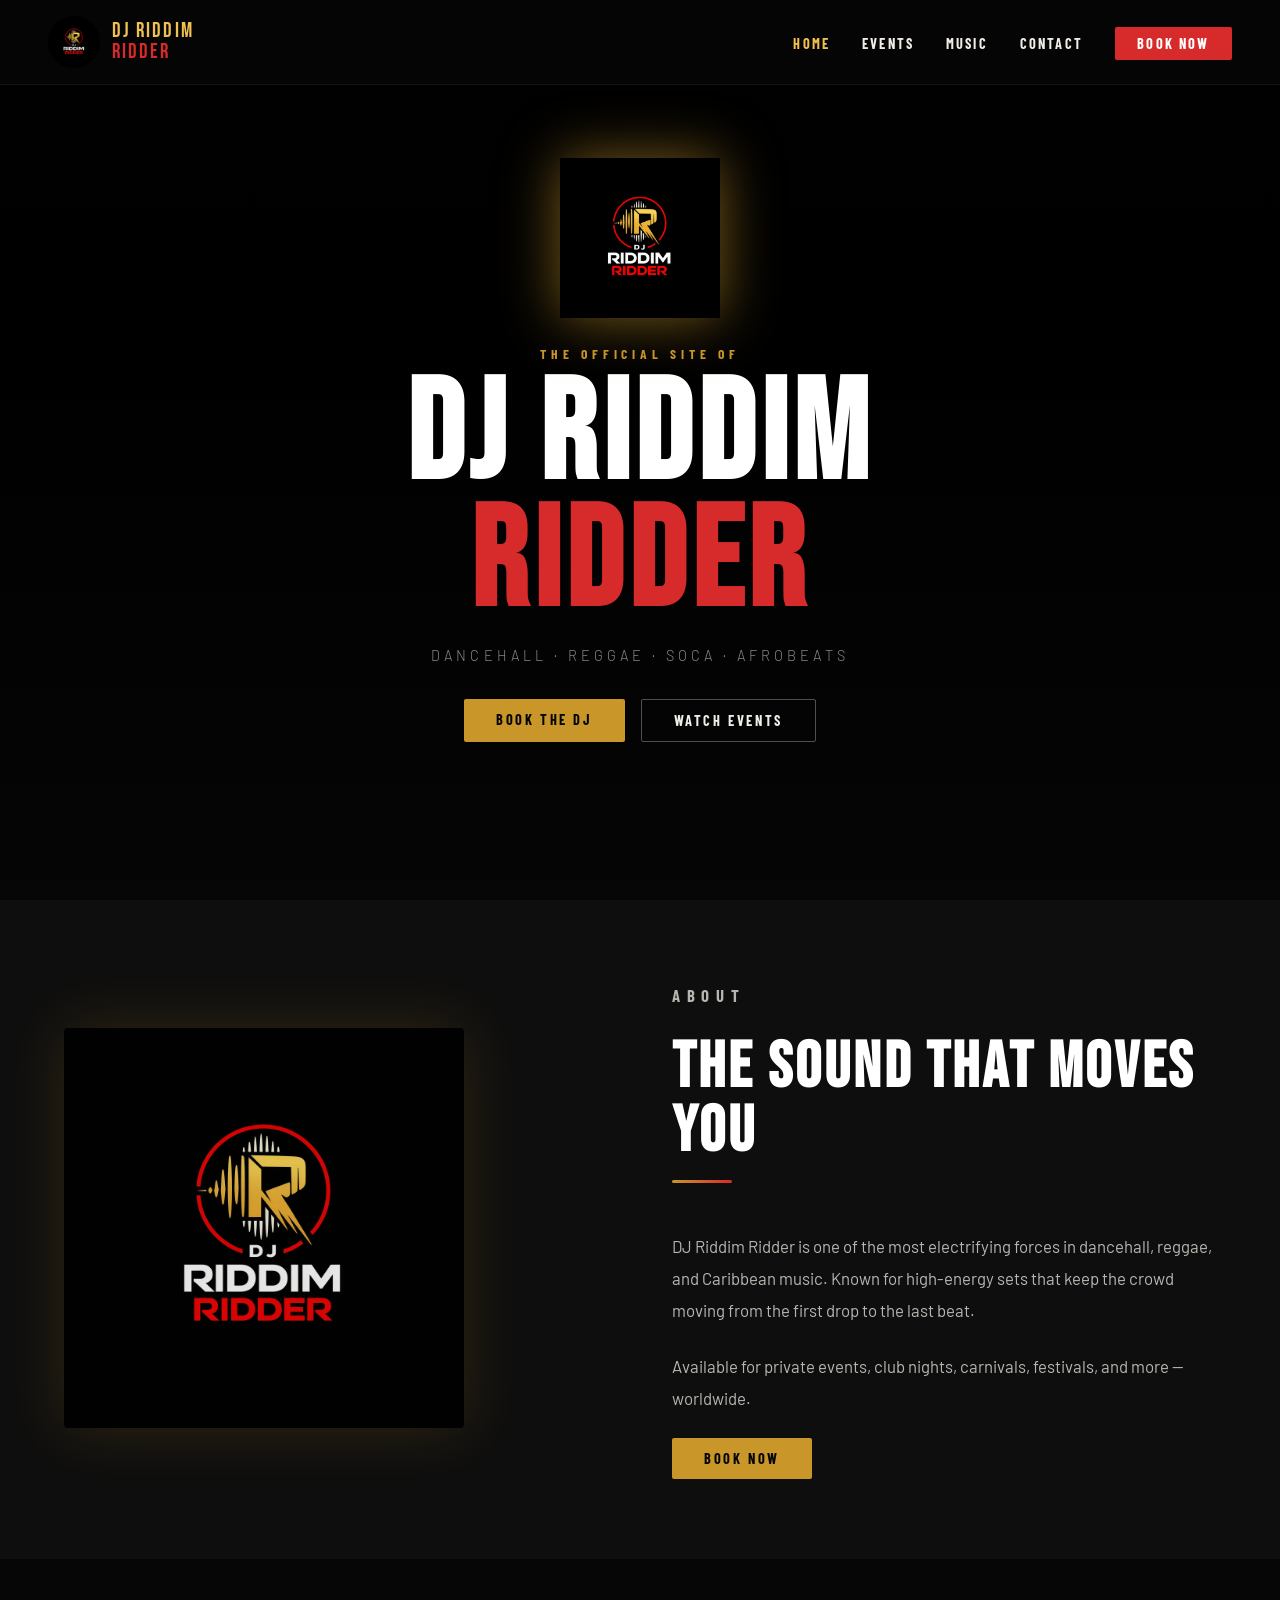
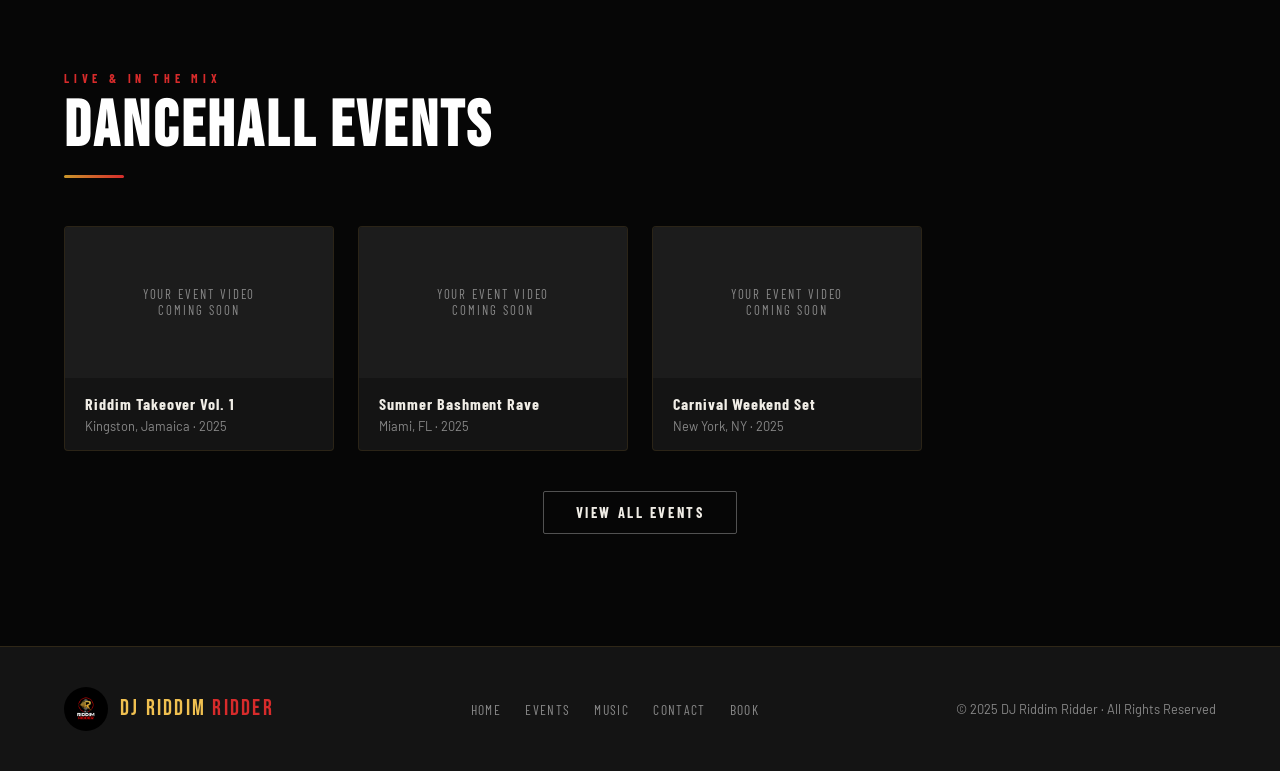
<file: index.html>
<!DOCTYPE html>
<html lang="en">
<head>
<meta charset="UTF-8">
<meta name="viewport" content="width=device-width, initial-scale=1.0">
<title>DJ Riddim Ridder — Official Site</title>
<link rel="stylesheet" href="css/style.css">
<style>
  #home { position: relative; width: 100%; height: 100vh; display: flex; align-items: center; justify-content: center; background: #000; overflow: hidden; }
  .yt-iframe-wrap { position: absolute; top: 0; left: 0; width: 100%; height: 100%; pointer-events: none; z-index: 0; }
  .yt-iframe-wrap iframe { position: absolute; top: 50%; left: 50%; transform: translate(-50%, -50%); width: 177.78vh; height: 56.25vw; min-width: 100%; min-height: 100%; opacity: 0.75; border: none; }
  .hero-overlay { position: absolute; inset: 0; background: linear-gradient(to bottom, rgba(6,6,6,0.2) 0%, rgba(6,6,6,0.05) 40%, rgba(6,6,6,0.88) 100%); }
  .hero-content { position: relative; z-index: 2; text-align: center; animation: fadeUp 1.2s ease both; }
  .hero-logo-badge { width: min(160px, 28vw); margin: 0 auto 1.5rem; filter: drop-shadow(0 0 28px rgba(201,150,42,0.6)); }
  .hero-tag { font-family: 'Barlow Condensed', sans-serif; font-size: 0.85rem; font-weight: 700; letter-spacing: 0.35em; text-transform: uppercase; color: var(--gold); margin-bottom: 0.75rem; }
  .hero-name { font-family: 'Bebas Neue', sans-serif; font-size: clamp(4rem, 11vw, 9rem); line-height: 0.9; letter-spacing: 0.04em; color: #fff; }
  .hero-name span { color: var(--red); }
  .hero-sub { margin-top: 1.2rem; font-size: 0.9rem; font-weight: 300; letter-spacing: 0.28em; text-transform: uppercase; color: var(--muted); }
  .hero-cta { margin-top: 2.2rem; display: flex; gap: 1rem; justify-content: center; flex-wrap: wrap; }
  @keyframes fadeUp { from { opacity: 0; transform: translateY(30px); } to { opacity: 1; transform: none; } }

  /* About strip */
  .about-strip { background: var(--dark); padding: 5rem 4rem; display: grid; grid-template-columns: 1fr 1fr; gap: 4rem; align-items: center; }
  .about-strip img { width: 100%; max-width: 400px; border-radius: 4px; opacity: 0.9; filter: drop-shadow(0 0 30px rgba(201,150,42,0.2)); }
  .about-strip p { font-size: 1.05rem; line-height: 1.9; color: rgba(240,237,230,0.75); margin-bottom: 1.5rem; }
  @media (max-width: 768px) { .about-strip { grid-template-columns: 1fr; gap: 2rem; } .about-strip img { margin: 0 auto; display: block; } }

  /* Video section */
  #videos { background: var(--black); }
  .video-grid { display: grid; grid-template-columns: repeat(auto-fill, minmax(260px, 1fr)); gap: 1.5rem; }
  .video-card { background: var(--surface); border-radius: 4px; overflow: hidden; border: 1px solid rgba(201,150,42,0.12); transition: transform 0.25s, border-color 0.25s; }
  .video-card:hover { transform: translateY(-4px); border-color: var(--gold); }
  .video-thumb { width: 100%; aspect-ratio: 16/9; background: var(--surface2); display: flex; align-items: center; justify-content: center; position: relative; }
  .video-placeholder-text { font-family: 'Barlow Condensed', sans-serif; font-size: 0.8rem; letter-spacing: 0.15em; text-transform: uppercase; color: var(--muted); text-align: center; padding: 1rem; }
  .play-btn { position: absolute; width: 52px; height: 52px; border-radius: 50%; background: rgba(215,43,43,0.85); display: flex; align-items: center; justify-content: center; opacity: 0; transition: opacity 0.2s; }
  .video-card:hover .play-btn { opacity: 1; }
  .play-btn::after { content: ''; border: 9px solid transparent; border-left: 15px solid #fff; margin-left: 4px; }
  .video-info { padding: 1rem 1.25rem; }
  .video-info h3 { font-family: 'Barlow Condensed', sans-serif; font-size: 1rem; font-weight: 700; letter-spacing: 0.06em; }
  .video-info p { font-size: 0.8rem; color: var(--muted); margin-top: 0.3rem; }
</style>
</head>
<body>

<nav>
  <a href="index.html" class="nav-logo">
    <img class="site-logo" src="" alt="DJ Riddim Ridder">
    <div class="nav-logo-text">DJ Riddim<span>Ridder</span></div>
  </a>
  <button class="nav-toggle" aria-label="Menu">
    <span></span><span></span><span></span>
  </button>
  <ul class="nav-links">
    <li><a href="index.html">Home</a></li>
    <li><a href="pages/events.html">Events</a></li>
    <li><a href="pages/music.html">Music</a></li>
    <li><a href="pages/contact.html">Contact</a></li>
    <li><a href="pages/book.html" class="nav-book">Book Now</a></li>
  </ul>
</nav>

<!-- HERO -->
<section id="home">
  <div class="yt-iframe-wrap">
    <iframe src="https://www.youtube.com/embed/_ItZ3o6Amyc?autoplay=1&loop=1&playlist=_ItZ3o6Amyc&mute=1&controls=0&modestbranding=1&playsinline=1&rel=0&enablejsapi=1" allow="autoplay; encrypted-media" allowfullscreen></iframe>
  </div>
  <div class="hero-overlay" style="position:absolute;inset:0;z-index:1;background:linear-gradient(to bottom,rgba(6,6,6,0.2) 0%,rgba(6,6,6,0.05) 40%,rgba(6,6,6,0.88) 100%);"></div>
  <div class="hero-content" style="position:relative;z-index:2;">
    <img class="site-logo hero-logo-badge" src="" alt="DJ Riddim Ridder">
    <p class="hero-tag">The Official Site of</p>
    <h1 class="hero-name">DJ Riddim<br><span>Ridder</span></h1>
    <p class="hero-sub">Dancehall · Reggae · Soca · Afrobeats</p>
    <div class="hero-cta">
      <a href="pages/book.html" class="btn btn-gold">Book the DJ</a>
      <a href="pages/events.html" class="btn btn-outline">Watch Events</a>
    </div>
  </div>
</section>

<!-- ABOUT STRIP -->
<div class="about-strip">
  <div class="reveal">
    <img class="site-logo" src="" alt="DJ Riddim Ridder">
  </div>
  <div class="reveal">
    <p class="section-label">About</p>
    <h2 class="section-title">The Sound That Moves You</h2>
    <div class="divider"></div>
    <p>DJ Riddim Ridder is one of the most electrifying forces in dancehall, reggae, and Caribbean music. Known for high-energy sets that keep the crowd moving from the first drop to the last beat.</p>
    <p>Available for private events, club nights, carnivals, festivals, and more — worldwide.</p>
    <a href="pages/book.html" class="btn btn-gold">Book Now</a>
  </div>
</div>

<!-- VIDEOS PREVIEW -->
<section id="videos">
  <div class="reveal">
    <p class="section-label">Live &amp; In The Mix</p>
    <h2 class="section-title">Dancehall Events</h2>
    <div class="divider"></div>
  </div>
  <div class="video-grid reveal">
    <div class="video-card">
      <div class="video-thumb"><p class="video-placeholder-text">Your Event Video<br>Coming Soon</p><div class="play-btn"></div></div>
      <div class="video-info"><h3>Riddim Takeover Vol. 1</h3><p>Kingston, Jamaica · 2025</p></div>
    </div>
    <div class="video-card">
      <div class="video-thumb"><p class="video-placeholder-text">Your Event Video<br>Coming Soon</p><div class="play-btn"></div></div>
      <div class="video-info"><h3>Summer Bashment Rave</h3><p>Miami, FL · 2025</p></div>
    </div>
    <div class="video-card">
      <div class="video-thumb"><p class="video-placeholder-text">Your Event Video<br>Coming Soon</p><div class="play-btn"></div></div>
      <div class="video-info"><h3>Carnival Weekend Set</h3><p>New York, NY · 2025</p></div>
    </div>
  </div>
  <div style="text-align:center; margin-top:2.5rem;">
    <a href="pages/events.html" class="btn btn-outline">View All Events</a>
  </div>
</section>

<footer>
  <div class="footer-brand">
    <img class="site-logo" src="" alt="DJ Riddim Ridder">
    <div class="footer-logo">DJ Riddim <span>Ridder</span></div>
  </div>
  <ul class="footer-links">
    <li><a href="index.html">Home</a></li>
    <li><a href="pages/events.html">Events</a></li>
    <li><a href="pages/music.html">Music</a></li>
    <li><a href="pages/contact.html">Contact</a></li>
    <li><a href="pages/book.html">Book</a></li>
  </ul>
  <p>© 2025 DJ Riddim Ridder · All Rights Reserved</p>
</footer>

<script src="js/main.js"></script>
</body>
</html>
</file>
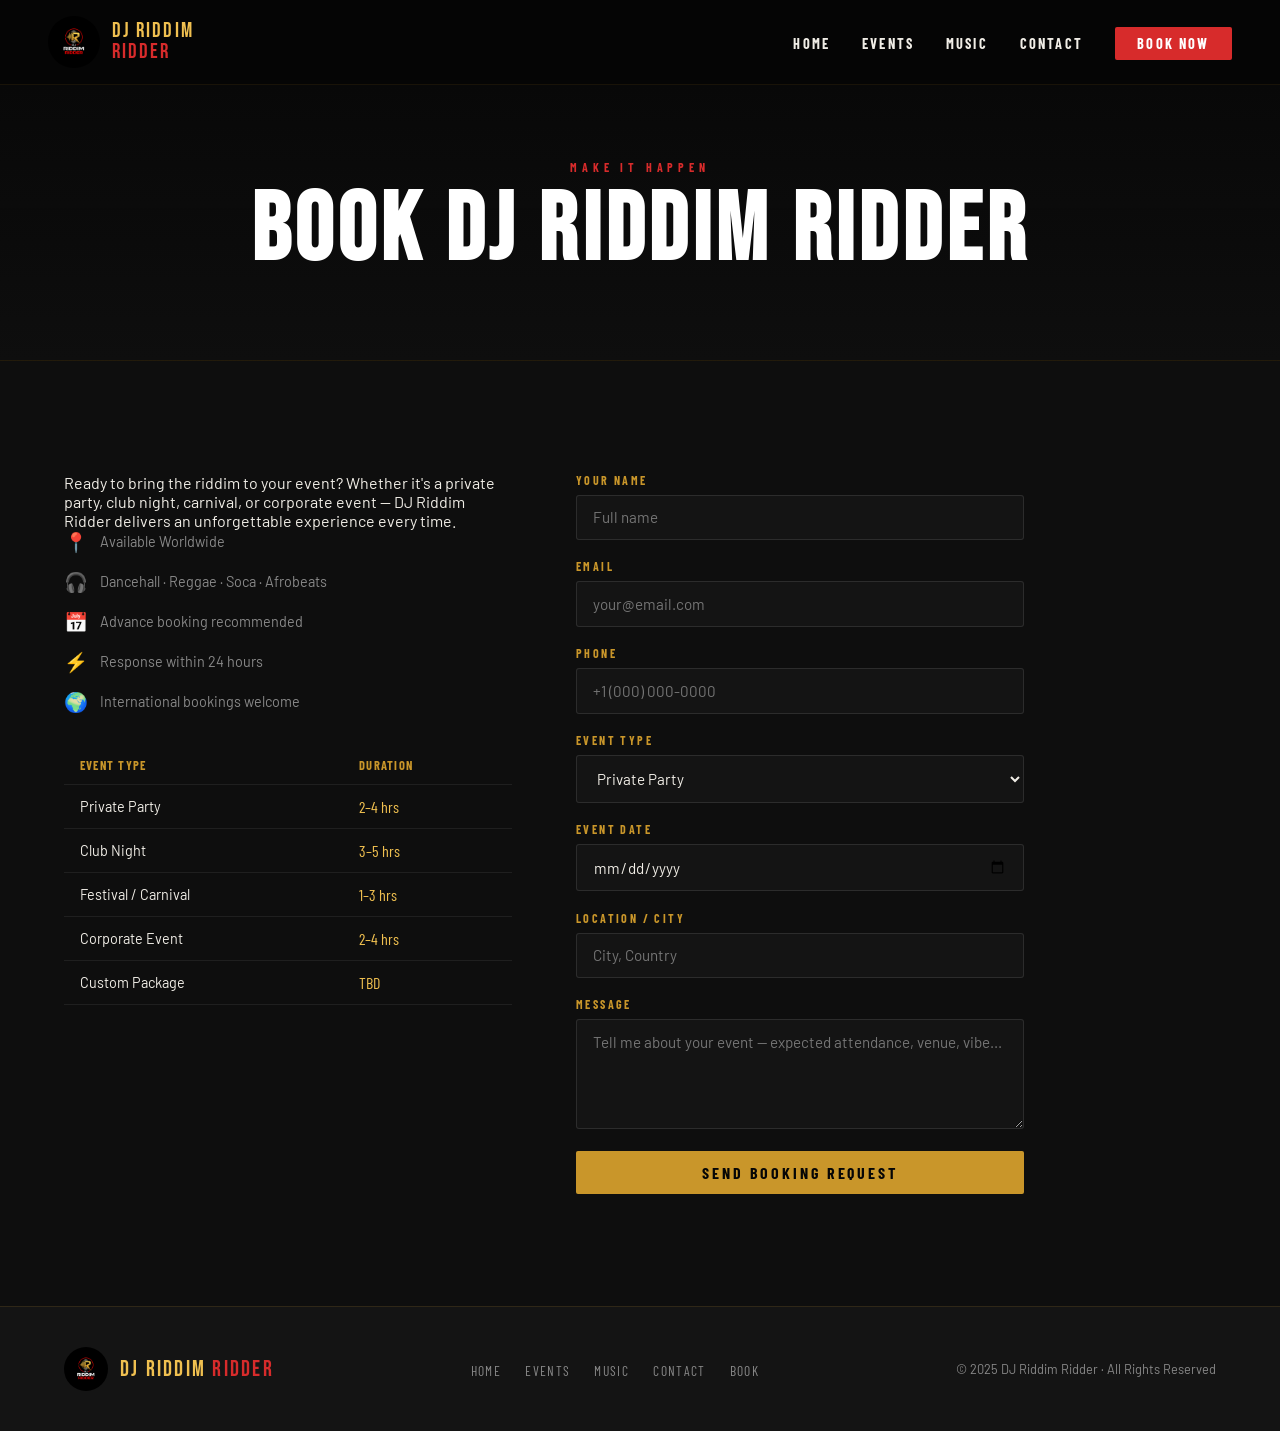
<file: pages/book.html>
<!DOCTYPE html>
<html lang="en">
<head>
<meta charset="UTF-8">
<meta name="viewport" content="width=device-width, initial-scale=1.0">
<title>Book DJ Riddim Ridder</title>
<link rel="stylesheet" href="../css/style.css">
<style>
  .book-grid { display: grid; grid-template-columns: 1fr 1fr; gap: 4rem; max-width: 960px; }
  .book-info p { font-size: 1rem; line-height: 1.8; color: rgba(240,237,230,0.7); margin-bottom: 2rem; }
  .book-detail { display: flex; align-items: center; gap: 0.75rem; margin-bottom: 1rem; font-size: 0.9rem; }
  .book-detail .icon { font-size: 1.2rem; }
  .book-detail span { color: var(--muted); }
  .rates-table { width: 100%; border-collapse: collapse; margin-top: 2rem; max-width: 480px; }
  .rates-table th, .rates-table td { padding: 0.75rem 1rem; text-align: left; border-bottom: 1px solid rgba(255,255,255,0.07); font-size: 0.9rem; }
  .rates-table th { font-family: 'Barlow Condensed', sans-serif; letter-spacing: 0.1em; text-transform: uppercase; color: var(--gold); font-size: 0.78rem; }
  .rates-table td:last-child { color: var(--gold-light); font-family: 'Barlow Condensed', sans-serif; font-size: 1rem; }
  @media (max-width: 768px) { .book-grid { grid-template-columns: 1fr; gap: 2.5rem; } }
</style>
</head>
<body>

<nav>
  <a href="../index.html" class="nav-logo">
    <img class="site-logo" src="" alt="DJ Riddim Ridder">
    <div class="nav-logo-text">DJ Riddim<span>Ridder</span></div>
  </a>
  <button class="nav-toggle" aria-label="Menu">
    <span></span><span></span><span></span>
  </button>
  <ul class="nav-links">
    <li><a href="../index.html">Home</a></li>
    <li><a href="events.html">Events</a></li>
    <li><a href="music.html">Music</a></li>
    <li><a href="contact.html">Contact</a></li>
    <li><a href="book.html" class="nav-book">Book Now</a></li>
  </ul>
</nav>

<div class="page-header">
  <span class="section-label">Make It Happen</span>
  <h1 class="section-title">Book DJ Riddim Ridder</h1>
</div>

<section style="background: var(--dark);">
  <div class="book-grid">
    <!-- Info side -->
    <div class="reveal">
      <p>Ready to bring the riddim to your event? Whether it's a private party, club night, carnival, or corporate event — DJ Riddim Ridder delivers an unforgettable experience every time.</p>

      <div class="book-detail"><span class="icon">📍</span><span>Available Worldwide</span></div>
      <div class="book-detail"><span class="icon">🎧</span><span>Dancehall · Reggae · Soca · Afrobeats</span></div>
      <div class="book-detail"><span class="icon">📅</span><span>Advance booking recommended</span></div>
      <div class="book-detail"><span class="icon">⚡</span><span>Response within 24 hours</span></div>
      <div class="book-detail"><span class="icon">🌍</span><span>International bookings welcome</span></div>

      <table class="rates-table">
        <thead>
          <tr><th>Event Type</th><th>Duration</th></tr>
        </thead>
        <tbody>
          <tr><td>Private Party</td><td>2–4 hrs</td></tr>
          <tr><td>Club Night</td><td>3–5 hrs</td></tr>
          <tr><td>Festival / Carnival</td><td>1–3 hrs</td></tr>
          <tr><td>Corporate Event</td><td>2–4 hrs</td></tr>
          <tr><td>Custom Package</td><td>TBD</td></tr>
        </tbody>
      </table>
    </div>

    <!-- Form side -->
    <div class="reveal">
      <form data-form="booking">
        <div class="form-group">
          <label>Your Name</label>
          <input type="text" name="name" placeholder="Full name" required>
        </div>
        <div class="form-group">
          <label>Email</label>
          <input type="email" name="email" placeholder="your@email.com" required>
        </div>
        <div class="form-group">
          <label>Phone</label>
          <input type="tel" name="phone" placeholder="+1 (000) 000-0000">
        </div>
        <div class="form-group">
          <label>Event Type</label>
          <select name="type">
            <option>Private Party</option>
            <option>Club / Venue Night</option>
            <option>Carnival / Festival</option>
            <option>Corporate Event</option>
            <option>Wedding / Celebration</option>
            <option>Other</option>
          </select>
        </div>
        <div class="form-group">
          <label>Event Date</label>
          <input type="date" name="date">
        </div>
        <div class="form-group">
          <label>Location / City</label>
          <input type="text" name="location" placeholder="City, Country">
        </div>
        <div class="form-group">
          <label>Message</label>
          <textarea name="message" placeholder="Tell me about your event — expected attendance, venue, vibe..."></textarea>
        </div>
        <button type="submit" class="btn btn-gold" style="width:100%; font-size:1rem;">Send Booking Request</button>
      </form>
    </div>
  </div>
</section>

<footer>
  <div class="footer-brand">
    <img class="site-logo" src="" alt="DJ Riddim Ridder">
    <div class="footer-logo">DJ Riddim <span>Ridder</span></div>
  </div>
  <ul class="footer-links">
    <li><a href="../index.html">Home</a></li>
    <li><a href="events.html">Events</a></li>
    <li><a href="music.html">Music</a></li>
    <li><a href="contact.html">Contact</a></li>
    <li><a href="book.html">Book</a></li>
  </ul>
  <p>© 2025 DJ Riddim Ridder · All Rights Reserved</p>
</footer>

<script src="../js/main.js"></script>
</body>
</html>
</file>
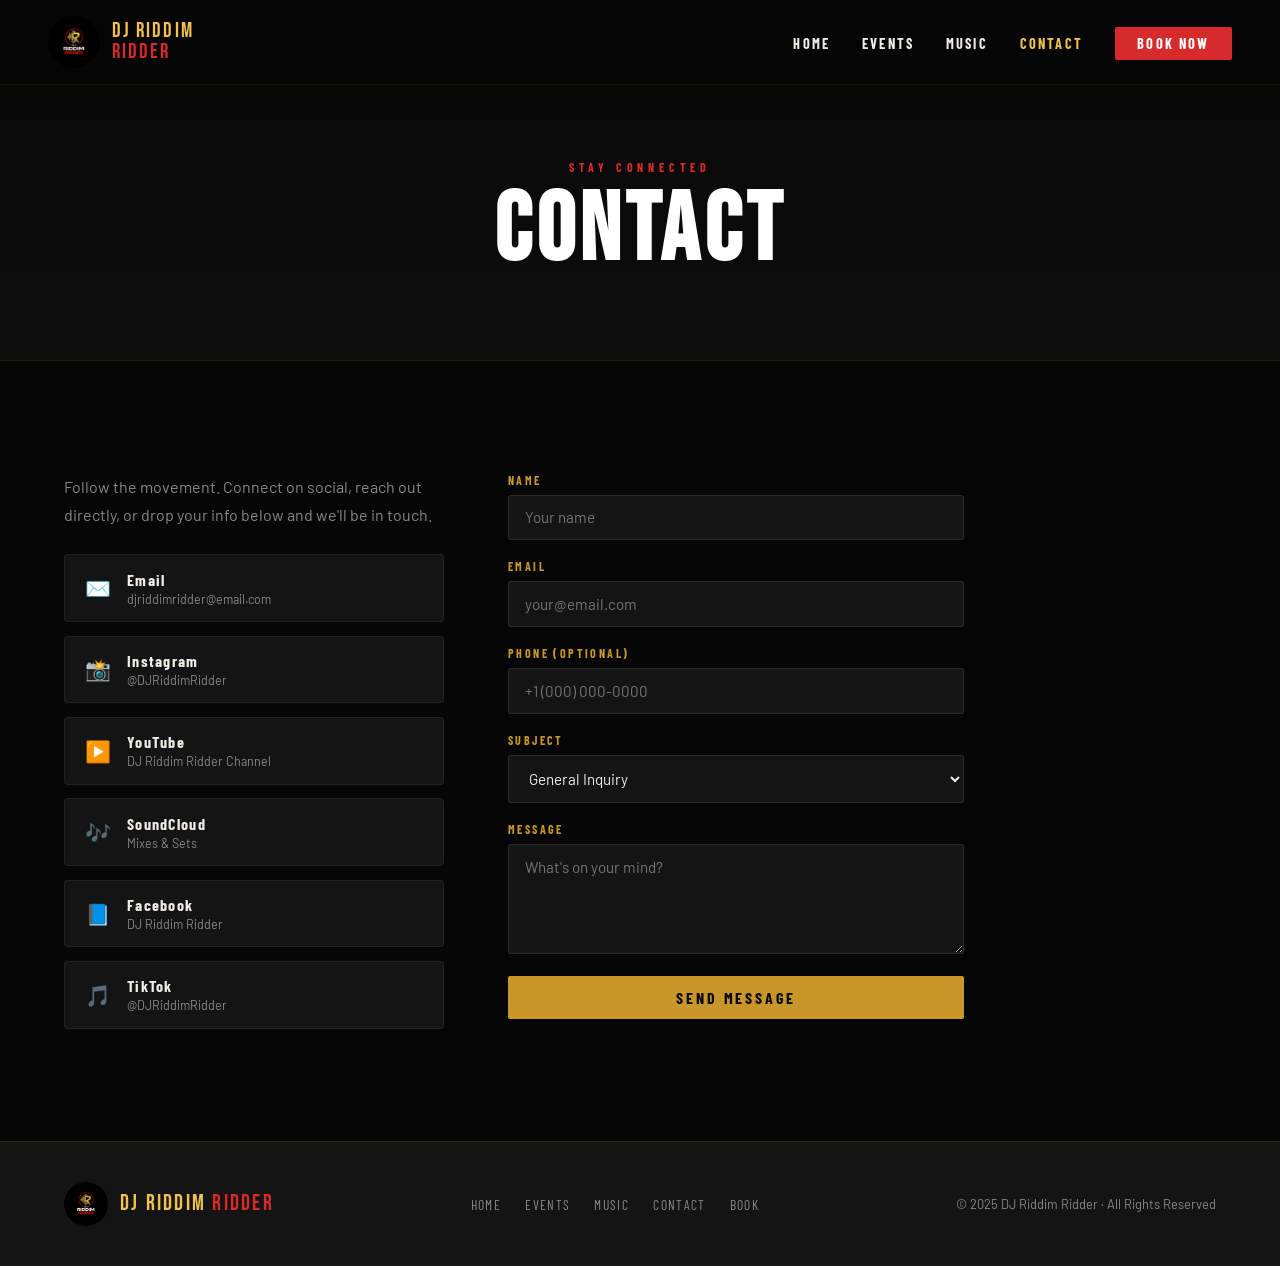
<file: pages/contact.html>
<!DOCTYPE html>
<html lang="en">
<head>
<meta charset="UTF-8">
<meta name="viewport" content="width=device-width, initial-scale=1.0">
<title>Contact — DJ Riddim Ridder</title>
<link rel="stylesheet" href="../css/style.css">
<style>
  .contact-grid { display: grid; grid-template-columns: 1fr 1.2fr; gap: 4rem; max-width: 900px; }
  .contact-links { display: flex; flex-direction: column; gap: 0.85rem; margin-top: 1.5rem; }
  .contact-link { display: flex; align-items: center; gap: 1rem; text-decoration: none; color: var(--text); font-size: 0.95rem; padding: 0.9rem 1.25rem; background: var(--surface); border: 1px solid rgba(255,255,255,0.06); border-radius: 4px; transition: border-color 0.2s, color 0.2s; }
  .contact-link:hover { border-color: var(--gold); color: var(--gold-light); }
  .contact-link .cl-icon { font-size: 1.3rem; flex-shrink: 0; }
  .contact-link-text strong { display: block; font-family: 'Barlow Condensed', sans-serif; font-size: 1rem; font-weight: 700; letter-spacing: 0.08em; }
  .contact-link-text small { font-size: 0.78rem; color: var(--muted); }
  @media (max-width: 768px) { .contact-grid { grid-template-columns: 1fr; gap: 2.5rem; } }
</style>
</head>
<body>

<nav>
  <a href="../index.html" class="nav-logo">
    <img class="site-logo" src="" alt="DJ Riddim Ridder">
    <div class="nav-logo-text">DJ Riddim<span>Ridder</span></div>
  </a>
  <button class="nav-toggle" aria-label="Menu">
    <span></span><span></span><span></span>
  </button>
  <ul class="nav-links">
    <li><a href="../index.html">Home</a></li>
    <li><a href="events.html">Events</a></li>
    <li><a href="music.html">Music</a></li>
    <li><a href="contact.html">Contact</a></li>
    <li><a href="book.html" class="nav-book">Book Now</a></li>
  </ul>
</nav>

<div class="page-header">
  <span class="section-label">Stay Connected</span>
  <h1 class="section-title">Contact</h1>
</div>

<section style="background: var(--black);">
  <div class="contact-grid">
    <!-- Links side -->
    <div class="reveal">
      <p style="color:var(--muted); line-height:1.8; margin-bottom:0.5rem;">
        Follow the movement. Connect on social, reach out directly, or drop your info below and we'll be in touch.
      </p>
      <div class="contact-links">
        <a href="mailto:djriddimridder@email.com" class="contact-link">
          <span class="cl-icon">✉️</span>
          <div class="contact-link-text">
            <strong>Email</strong>
            <small>djriddimridder@email.com</small>
          </div>
        </a>
        <a href="https://instagram.com" target="_blank" class="contact-link">
          <span class="cl-icon">📸</span>
          <div class="contact-link-text">
            <strong>Instagram</strong>
            <small>@DJRiddimRidder</small>
          </div>
        </a>
        <a href="https://youtube.com" target="_blank" class="contact-link">
          <span class="cl-icon">▶️</span>
          <div class="contact-link-text">
            <strong>YouTube</strong>
            <small>DJ Riddim Ridder Channel</small>
          </div>
        </a>
        <a href="https://soundcloud.com" target="_blank" class="contact-link">
          <span class="cl-icon">🎶</span>
          <div class="contact-link-text">
            <strong>SoundCloud</strong>
            <small>Mixes &amp; Sets</small>
          </div>
        </a>
        <a href="https://facebook.com" target="_blank" class="contact-link">
          <span class="cl-icon">📘</span>
          <div class="contact-link-text">
            <strong>Facebook</strong>
            <small>DJ Riddim Ridder</small>
          </div>
        </a>
        <a href="https://tiktok.com" target="_blank" class="contact-link">
          <span class="cl-icon">🎵</span>
          <div class="contact-link-text">
            <strong>TikTok</strong>
            <small>@DJRiddimRidder</small>
          </div>
        </a>
      </div>
    </div>

    <!-- Form side -->
    <div class="reveal">
      <form data-form="contact">
        <div class="form-group">
          <label>Name</label>
          <input type="text" name="name" placeholder="Your name" required>
        </div>
        <div class="form-group">
          <label>Email</label>
          <input type="email" name="email" placeholder="your@email.com" required>
        </div>
        <div class="form-group">
          <label>Phone (optional)</label>
          <input type="tel" name="phone" placeholder="+1 (000) 000-0000">
        </div>
        <div class="form-group">
          <label>Subject</label>
          <select name="subject">
            <option>General Inquiry</option>
            <option>Booking Request</option>
            <option>Press / Media</option>
            <option>Collaboration</option>
            <option>Other</option>
          </select>
        </div>
        <div class="form-group">
          <label>Message</label>
          <textarea name="message" placeholder="What's on your mind?"></textarea>
        </div>
        <button type="submit" class="btn btn-gold" style="width:100%; font-size:1rem;">Send Message</button>
      </form>
    </div>
  </div>
</section>

<footer>
  <div class="footer-brand">
    <img class="site-logo" src="" alt="DJ Riddim Ridder">
    <div class="footer-logo">DJ Riddim <span>Ridder</span></div>
  </div>
  <ul class="footer-links">
    <li><a href="../index.html">Home</a></li>
    <li><a href="events.html">Events</a></li>
    <li><a href="music.html">Music</a></li>
    <li><a href="contact.html">Contact</a></li>
    <li><a href="book.html">Book</a></li>
  </ul>
  <p>© 2025 DJ Riddim Ridder · All Rights Reserved</p>
</footer>

<script src="../js/main.js"></script>
</body>
</html>
</file>
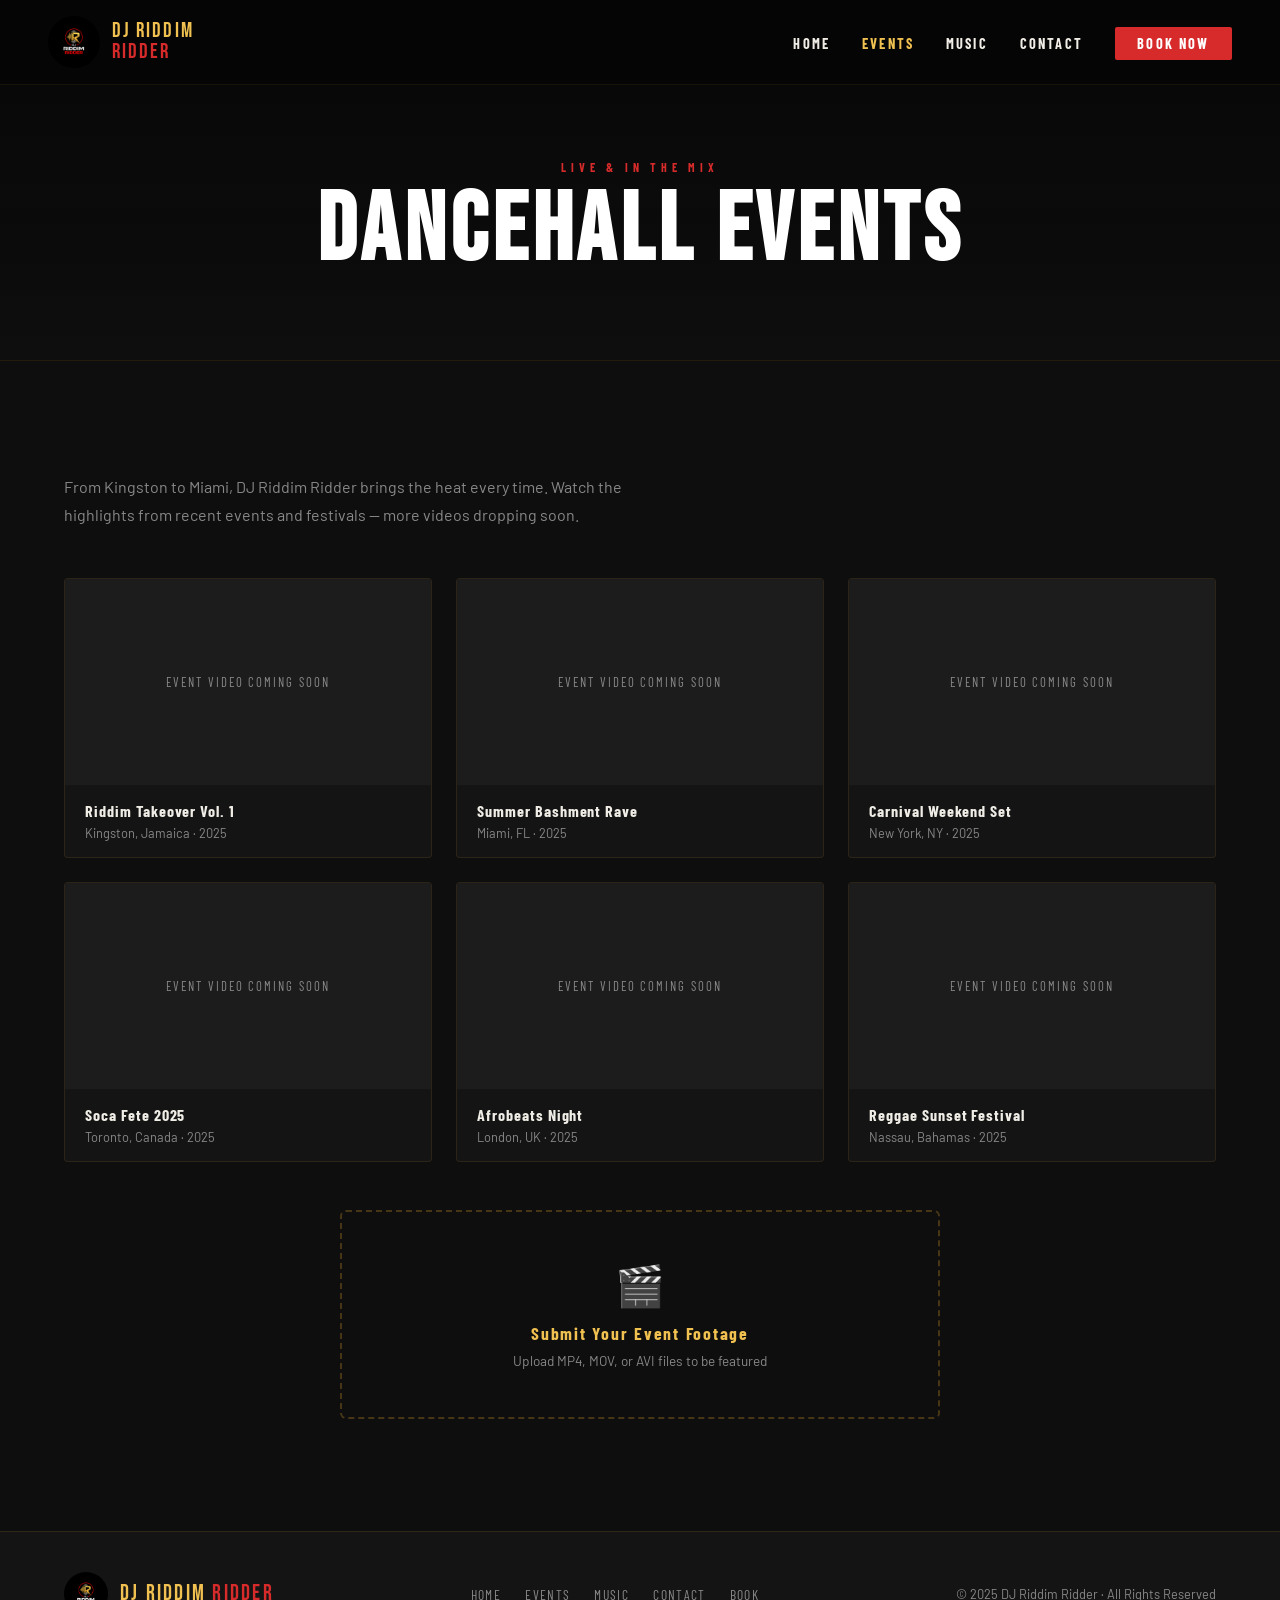
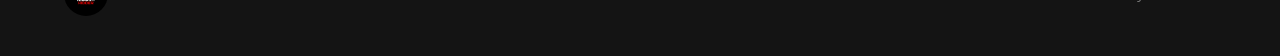
<file: pages/events.html>
<!DOCTYPE html>
<html lang="en">
<head>
<meta charset="UTF-8">
<meta name="viewport" content="width=device-width, initial-scale=1.0">
<title>Events — DJ Riddim Ridder</title>
<link rel="stylesheet" href="../css/style.css">
<style>
  .events-grid { display: grid; grid-template-columns: repeat(auto-fill, minmax(300px, 1fr)); gap: 1.5rem; margin-top: 1rem; }
  .video-card { background: var(--surface); border-radius: 4px; overflow: hidden; border: 1px solid rgba(201,150,42,0.12); transition: transform 0.25s, border-color 0.25s; }
  .video-card:hover { transform: translateY(-4px); border-color: var(--gold); }
  .video-thumb { width: 100%; aspect-ratio: 16/9; background: var(--surface2); display: flex; align-items: center; justify-content: center; position: relative; overflow: hidden; }
  .video-thumb video { width: 100%; height: 100%; object-fit: cover; }
  .video-placeholder-text { font-family: 'Barlow Condensed', sans-serif; font-size: 0.8rem; letter-spacing: 0.15em; text-transform: uppercase; color: var(--muted); text-align: center; padding: 1rem; }
  .play-btn { position: absolute; width: 52px; height: 52px; border-radius: 50%; background: rgba(215,43,43,0.85); display: flex; align-items: center; justify-content: center; opacity: 0; transition: opacity 0.2s; cursor: pointer; }
  .video-card:hover .play-btn { opacity: 1; }
  .play-btn::after { content: ''; border: 9px solid transparent; border-left: 15px solid #fff; margin-left: 4px; }
  .video-info { padding: 1rem 1.25rem; }
  .video-info h3 { font-family: 'Barlow Condensed', sans-serif; font-size: 1rem; font-weight: 700; letter-spacing: 0.06em; }
  .video-info p { font-size: 0.8rem; color: var(--muted); margin-top: 0.3rem; }
  .upload-zone { border: 2px dashed rgba(201,150,42,0.3); border-radius: 6px; padding: 3rem 2rem; text-align: center; max-width: 600px; margin: 3rem auto 0; cursor: pointer; transition: border-color 0.2s; }
  .upload-zone:hover { border-color: var(--gold); }
  .upload-zone h3 { font-family: 'Barlow Condensed', sans-serif; font-size: 1.1rem; font-weight: 700; letter-spacing: 0.1em; color: var(--gold-light); margin-bottom: 0.5rem; }
  .upload-zone p { font-size: 0.85rem; color: var(--muted); }
</style>
</head>
<body>

<nav>
  <a href="../index.html" class="nav-logo">
    <img class="site-logo" src="" alt="DJ Riddim Ridder">
    <div class="nav-logo-text">DJ Riddim<span>Ridder</span></div>
  </a>
  <button class="nav-toggle" aria-label="Menu">
    <span></span><span></span><span></span>
  </button>
  <ul class="nav-links">
    <li><a href="../index.html">Home</a></li>
    <li><a href="events.html">Events</a></li>
    <li><a href="music.html">Music</a></li>
    <li><a href="contact.html">Contact</a></li>
    <li><a href="book.html" class="nav-book">Book Now</a></li>
  </ul>
</nav>

<div class="page-header">
  <span class="section-label">Live &amp; In The Mix</span>
  <h1 class="section-title">Dancehall Events</h1>
</div>

<section style="background: var(--dark);">
  <div class="reveal">
    <p style="max-width:600px; color:var(--muted); line-height:1.8; margin-bottom:3rem;">
      From Kingston to Miami, DJ Riddim Ridder brings the heat every time. Watch the highlights from recent events and festivals — more videos dropping soon.
    </p>
  </div>

  <div class="events-grid reveal">
    <div class="video-card">
      <div class="video-thumb"><p class="video-placeholder-text">Event Video Coming Soon</p><div class="play-btn"></div></div>
      <div class="video-info"><h3>Riddim Takeover Vol. 1</h3><p>Kingston, Jamaica · 2025</p></div>
    </div>
    <div class="video-card">
      <div class="video-thumb"><p class="video-placeholder-text">Event Video Coming Soon</p><div class="play-btn"></div></div>
      <div class="video-info"><h3>Summer Bashment Rave</h3><p>Miami, FL · 2025</p></div>
    </div>
    <div class="video-card">
      <div class="video-thumb"><p class="video-placeholder-text">Event Video Coming Soon</p><div class="play-btn"></div></div>
      <div class="video-info"><h3>Carnival Weekend Set</h3><p>New York, NY · 2025</p></div>
    </div>
    <div class="video-card">
      <div class="video-thumb"><p class="video-placeholder-text">Event Video Coming Soon</p><div class="play-btn"></div></div>
      <div class="video-info"><h3>Soca Fete 2025</h3><p>Toronto, Canada · 2025</p></div>
    </div>
    <div class="video-card">
      <div class="video-thumb"><p class="video-placeholder-text">Event Video Coming Soon</p><div class="play-btn"></div></div>
      <div class="video-info"><h3>Afrobeats Night</h3><p>London, UK · 2025</p></div>
    </div>
    <div class="video-card">
      <div class="video-thumb"><p class="video-placeholder-text">Event Video Coming Soon</p><div class="play-btn"></div></div>
      <div class="video-info"><h3>Reggae Sunset Festival</h3><p>Nassau, Bahamas · 2025</p></div>
    </div>
  </div>

  <div class="upload-zone reveal" onclick="document.getElementById('videoUpload').click()">
    <input type="file" id="videoUpload" accept="video/*" style="display:none" multiple>
    <div style="font-size:2.5rem; margin-bottom:0.75rem;">🎬</div>
    <h3>Submit Your Event Footage</h3>
    <p>Upload MP4, MOV, or AVI files to be featured</p>
  </div>
</section>

<footer>
  <div class="footer-brand">
    <img class="site-logo" src="" alt="DJ Riddim Ridder">
    <div class="footer-logo">DJ Riddim <span>Ridder</span></div>
  </div>
  <ul class="footer-links">
    <li><a href="../index.html">Home</a></li>
    <li><a href="events.html">Events</a></li>
    <li><a href="music.html">Music</a></li>
    <li><a href="contact.html">Contact</a></li>
    <li><a href="book.html">Book</a></li>
  </ul>
  <p>© 2025 DJ Riddim Ridder · All Rights Reserved</p>
</footer>

<script src="../js/main.js"></script>
</body>
</html>
</file>
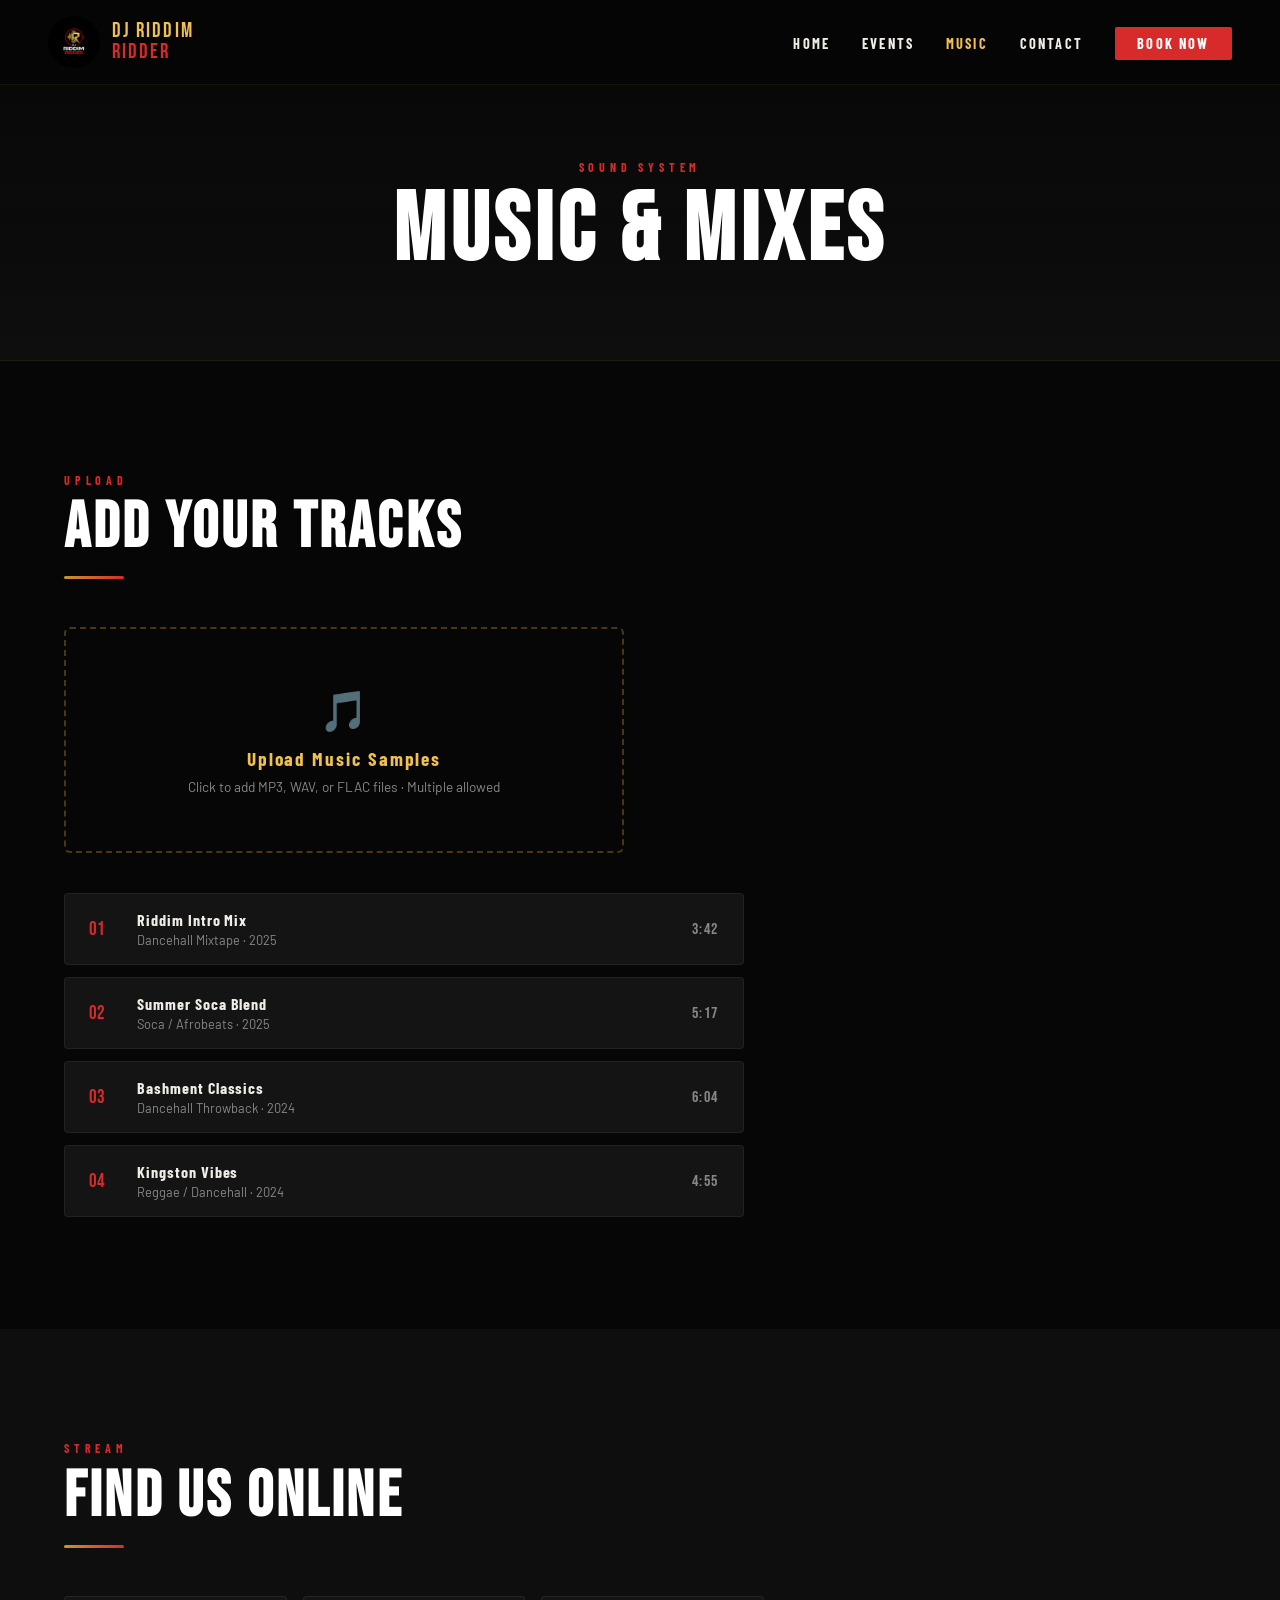
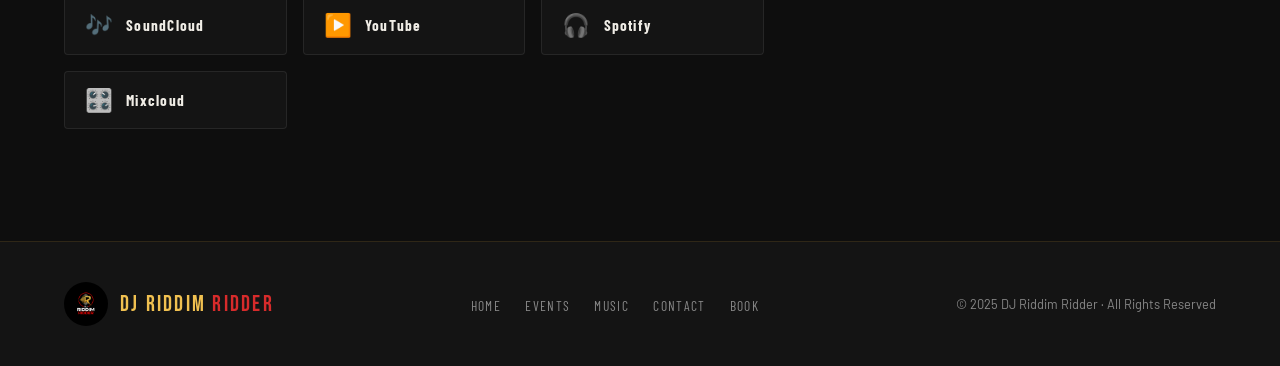
<file: pages/music.html>
<!DOCTYPE html>
<html lang="en">
<head>
<meta charset="UTF-8">
<meta name="viewport" content="width=device-width, initial-scale=1.0">
<title>Music — DJ Riddim Ridder</title>
<link rel="stylesheet" href="../css/style.css">
<style>
  .music-upload-zone { border: 2px dashed rgba(201,150,42,0.35); border-radius: 6px; padding: 3.5rem 2rem; text-align: center; cursor: pointer; transition: border-color 0.2s, background 0.2s; max-width: 560px; margin-bottom: 2.5rem; }
  .music-upload-zone:hover { border-color: var(--gold); background: rgba(201,150,42,0.04); }
  .music-upload-zone h3 { font-family: 'Barlow Condensed', sans-serif; font-size: 1.2rem; font-weight: 700; letter-spacing: 0.1em; color: var(--gold-light); margin-bottom: 0.5rem; }
  .music-upload-zone p { font-size: 0.85rem; color: var(--muted); }
  .track-list { display: flex; flex-direction: column; gap: 0.75rem; max-width: 680px; }
  .track-item { display: flex; align-items: center; gap: 1.25rem; background: var(--surface); border: 1px solid rgba(255,255,255,0.06); border-radius: 4px; padding: 1rem 1.5rem; transition: border-color 0.2s; }
  .track-item:hover { border-color: rgba(201,150,42,0.4); }
  .track-num { font-family: 'Bebas Neue', sans-serif; font-size: 1.2rem; color: var(--red); min-width: 28px; }
  .track-info { flex: 1; }
  .track-info strong { display: block; font-family: 'Barlow Condensed', sans-serif; font-size: 1rem; font-weight: 700; letter-spacing: 0.06em; }
  .track-info span { font-size: 0.8rem; color: var(--muted); }
  .track-dur { font-family: 'Bebas Neue', sans-serif; font-size: 1rem; color: var(--muted); letter-spacing: 0.1em; }
  .streaming-links { display: grid; grid-template-columns: repeat(auto-fill, minmax(200px, 1fr)); gap: 1rem; max-width: 700px; margin-top: 2rem; }
  .stream-btn { display: flex; align-items: center; gap: 0.75rem; background: var(--surface); border: 1px solid rgba(255,255,255,0.08); border-radius: 4px; padding: 0.9rem 1.25rem; text-decoration: none; color: var(--text); font-family: 'Barlow Condensed', sans-serif; font-size: 0.95rem; font-weight: 700; letter-spacing: 0.08em; transition: border-color 0.2s, color 0.2s; }
  .stream-btn:hover { border-color: var(--gold); color: var(--gold-light); }
  .stream-icon { font-size: 1.4rem; }
</style>
</head>
<body>

<nav>
  <a href="../index.html" class="nav-logo">
    <img class="site-logo" src="" alt="DJ Riddim Ridder">
    <div class="nav-logo-text">DJ Riddim<span>Ridder</span></div>
  </a>
  <button class="nav-toggle" aria-label="Menu">
    <span></span><span></span><span></span>
  </button>
  <ul class="nav-links">
    <li><a href="../index.html">Home</a></li>
    <li><a href="events.html">Events</a></li>
    <li><a href="music.html">Music</a></li>
    <li><a href="contact.html">Contact</a></li>
    <li><a href="book.html" class="nav-book">Book Now</a></li>
  </ul>
</nav>

<div class="page-header">
  <span class="section-label">Sound System</span>
  <h1 class="section-title">Music &amp; Mixes</h1>
</div>

<section style="background: var(--black);">
  <!-- Upload Zone -->
  <div class="reveal">
    <p class="section-label">Upload</p>
    <h2 class="section-title">Add Your Tracks</h2>
    <div class="divider"></div>
  </div>

  <div class="music-upload-zone reveal" onclick="document.getElementById('audioUpload').click()">
    <input type="file" id="audioUpload" accept="audio/*" style="display:none" multiple>
    <div style="font-size:2.5rem; margin-bottom:0.75rem;">🎵</div>
    <h3>Upload Music Samples</h3>
    <p>Click to add MP3, WAV, or FLAC files · Multiple allowed</p>
  </div>

  <!-- Track List -->
  <div class="track-list reveal" id="trackList">
    <div class="track-item">
      <span class="track-num">01</span>
      <div class="track-info"><strong>Riddim Intro Mix</strong><span>Dancehall Mixtape · 2025</span></div>
      <span class="track-dur">3:42</span>
    </div>
    <div class="track-item">
      <span class="track-num">02</span>
      <div class="track-info"><strong>Summer Soca Blend</strong><span>Soca / Afrobeats · 2025</span></div>
      <span class="track-dur">5:17</span>
    </div>
    <div class="track-item">
      <span class="track-num">03</span>
      <div class="track-info"><strong>Bashment Classics</strong><span>Dancehall Throwback · 2024</span></div>
      <span class="track-dur">6:04</span>
    </div>
    <div class="track-item">
      <span class="track-num">04</span>
      <div class="track-info"><strong>Kingston Vibes</strong><span>Reggae / Dancehall · 2024</span></div>
      <span class="track-dur">4:55</span>
    </div>
  </div>
</section>

<section style="background: var(--dark);">
  <div class="reveal">
    <p class="section-label">Stream</p>
    <h2 class="section-title">Find Us Online</h2>
    <div class="divider"></div>
    <div class="streaming-links">
      <a href="https://soundcloud.com" target="_blank" class="stream-btn"><span class="stream-icon">🎶</span> SoundCloud</a>
      <a href="https://youtube.com" target="_blank" class="stream-btn"><span class="stream-icon">▶️</span> YouTube</a>
      <a href="https://spotify.com" target="_blank" class="stream-btn"><span class="stream-icon">🎧</span> Spotify</a>
      <a href="https://mixcloud.com" target="_blank" class="stream-btn"><span class="stream-icon">🎛️</span> Mixcloud</a>
    </div>
  </div>
</section>

<footer>
  <div class="footer-brand">
    <img class="site-logo" src="" alt="DJ Riddim Ridder">
    <div class="footer-logo">DJ Riddim <span>Ridder</span></div>
  </div>
  <ul class="footer-links">
    <li><a href="../index.html">Home</a></li>
    <li><a href="events.html">Events</a></li>
    <li><a href="music.html">Music</a></li>
    <li><a href="contact.html">Contact</a></li>
    <li><a href="book.html">Book</a></li>
  </ul>
  <p>© 2025 DJ Riddim Ridder · All Rights Reserved</p>
</footer>

<script src="../js/main.js"></script>
</body>
</html>
</file>
<file: css/style.css>
@import url('https://fonts.googleapis.com/css2?family=Bebas+Neue&family=Barlow:wght@300;400;600;700&family=Barlow+Condensed:wght@700;900&display=swap');

*, *::before, *::after { margin: 0; padding: 0; box-sizing: border-box; }

:root {
  --gold: #C9962A;
  --gold-light: #F0C050;
  --red: #D72B2B;
  --black: #060606;
  --dark: #0E0E0E;
  --surface: #141414;
  --surface2: #1C1C1C;
  --text: #F0EDE6;
  --muted: #888;
}

html { scroll-behavior: smooth; }
body { background: var(--black); color: var(--text); font-family: 'Barlow', sans-serif; overflow-x: hidden; }

/* ── NAV ── */
nav {
  position: fixed; top: 0; left: 0; right: 0; z-index: 100;
  display: flex; align-items: center; justify-content: space-between;
  padding: 1rem 3rem;
  background: rgba(6,6,6,0.97);
  backdrop-filter: blur(4px);
  border-bottom: 1px solid rgba(201,150,42,0.1);
}
.nav-logo { display: flex; align-items: center; gap: 0.75rem; text-decoration: none; }
.nav-logo img { width: 52px; height: 52px; object-fit: contain; border-radius: 50%; }
.nav-logo-text { font-family: 'Bebas Neue', sans-serif; font-size: 1.3rem; letter-spacing: 0.1em; color: var(--gold-light); line-height: 1; }
.nav-logo-text span { color: var(--red); display: block; }
.nav-links { display: flex; align-items: center; gap: 2rem; list-style: none; }
.nav-links a { font-family: 'Barlow Condensed', sans-serif; font-size: 0.9rem; font-weight: 700; letter-spacing: 0.15em; text-transform: uppercase; color: var(--text); text-decoration: none; transition: color 0.2s; }
.nav-links a:hover, .nav-links a.active { color: var(--gold-light); }
.nav-book { background: var(--red) !important; color: #fff !important; padding: 0.5rem 1.4rem; border-radius: 2px; }
.nav-book:hover { background: #b02020 !important; }

/* ── HAMBURGER (mobile) ── */
.nav-toggle { display: none; flex-direction: column; gap: 5px; cursor: pointer; background: none; border: none; padding: 4px; }
.nav-toggle span { display: block; width: 24px; height: 2px; background: var(--text); border-radius: 2px; transition: 0.3s; }

/* ── BUTTONS ── */
.btn { display: inline-block; font-family: 'Barlow Condensed', sans-serif; font-size: 0.9rem; font-weight: 700; letter-spacing: 0.18em; text-transform: uppercase; text-decoration: none; padding: 0.75rem 2rem; border-radius: 2px; transition: all 0.2s; cursor: pointer; border: none; }
.btn-gold { background: var(--gold); color: var(--black); }
.btn-gold:hover { background: var(--gold-light); }
.btn-outline { background: transparent; border: 1.5px solid rgba(255,255,255,0.3); color: var(--text); }
.btn-outline:hover { border-color: var(--gold); color: var(--gold); }

/* ── SECTION SHARED ── */
section { padding: 7rem 4rem; }
.section-label { font-family: 'Barlow Condensed', sans-serif; font-size: 0.75rem; font-weight: 700; letter-spacing: 0.4em; text-transform: uppercase; color: var(--red); margin-bottom: 0.6rem; }
.section-title { font-family: 'Bebas Neue', sans-serif; font-size: clamp(2.5rem, 5vw, 4rem); letter-spacing: 0.05em; line-height: 1; color: #fff; }
.divider { width: 60px; height: 3px; background: linear-gradient(90deg, var(--gold), var(--red)); margin: 1rem 0 3rem; border-radius: 2px; }

/* ── PAGE HEADER (inner pages) ── */
.page-header {
  padding: 10rem 4rem 5rem;
  background: linear-gradient(to bottom, rgba(6,6,6,0.8) 0%, var(--dark) 100%);
  border-bottom: 1px solid rgba(201,150,42,0.15);
  text-align: center;
}
.page-header .section-label { display: block; }
.page-header .section-title { font-size: clamp(3rem, 8vw, 6rem); }

/* ── FORMS ── */
.form-group { margin-bottom: 1.2rem; }
label { display: block; font-family: 'Barlow Condensed', sans-serif; font-size: 0.75rem; font-weight: 700; letter-spacing: 0.2em; text-transform: uppercase; color: var(--gold); margin-bottom: 0.5rem; }
input, textarea, select { width: 100%; background: var(--surface); border: 1px solid rgba(255,255,255,0.1); border-radius: 3px; padding: 0.8rem 1rem; color: var(--text); font-family: 'Barlow', sans-serif; font-size: 0.95rem; outline: none; transition: border-color 0.2s; }
input:focus, textarea:focus, select:focus { border-color: var(--gold); }
textarea { resize: vertical; min-height: 110px; }
select option { background: var(--surface2); }

/* ── FOOTER ── */
footer { background: var(--surface); border-top: 1px solid rgba(201,150,42,0.15); padding: 2.5rem 4rem; display: flex; align-items: center; justify-content: space-between; flex-wrap: wrap; gap: 1rem; }
.footer-brand { display: flex; align-items: center; gap: 0.75rem; }
.footer-brand img { width: 44px; height: 44px; object-fit: contain; border-radius: 50%; }
.footer-logo { font-family: 'Bebas Neue', sans-serif; font-size: 1.4rem; letter-spacing: 0.1em; color: var(--gold-light); }
.footer-logo span { color: var(--red); }
footer p { font-size: 0.8rem; color: var(--muted); }
.footer-links { display: flex; gap: 1.5rem; list-style: none; }
.footer-links a { font-family: 'Barlow Condensed', sans-serif; font-size: 0.85rem; letter-spacing: 0.1em; color: var(--muted); text-decoration: none; text-transform: uppercase; transition: color 0.2s; }
.footer-links a:hover { color: var(--gold-light); }

/* ── SCROLL REVEAL ── */
.reveal { opacity: 0; transform: translateY(28px); transition: opacity 0.7s ease, transform 0.7s ease; }
.reveal.visible { opacity: 1; transform: none; }

/* ── SUCCESS MSG ── */
.success-msg { text-align: center; color: var(--gold-light); font-family: 'Bebas Neue', sans-serif; font-size: 1.5rem; letter-spacing: 0.1em; padding: 2rem 0; }
.success-msg small { display: block; font-size: 0.9rem; font-family: 'Barlow', sans-serif; font-weight: 300; color: var(--muted); margin-top: 0.5rem; }

/* ── RESPONSIVE ── */
@media (max-width: 768px) {
  nav { padding: 1rem 1.5rem; }
  .nav-links { display: none; flex-direction: column; position: absolute; top: 100%; left: 0; right: 0; background: rgba(6,6,6,0.98); padding: 1.5rem 2rem; gap: 1.25rem; border-bottom: 1px solid rgba(201,150,42,0.15); }
  .nav-links.open { display: flex; }
  .nav-toggle { display: flex; }
  section { padding: 5rem 1.5rem; }
  .page-header { padding: 8rem 1.5rem 3rem; }
  footer { flex-direction: column; text-align: center; }
  .footer-links { justify-content: center; }
}
</file>
